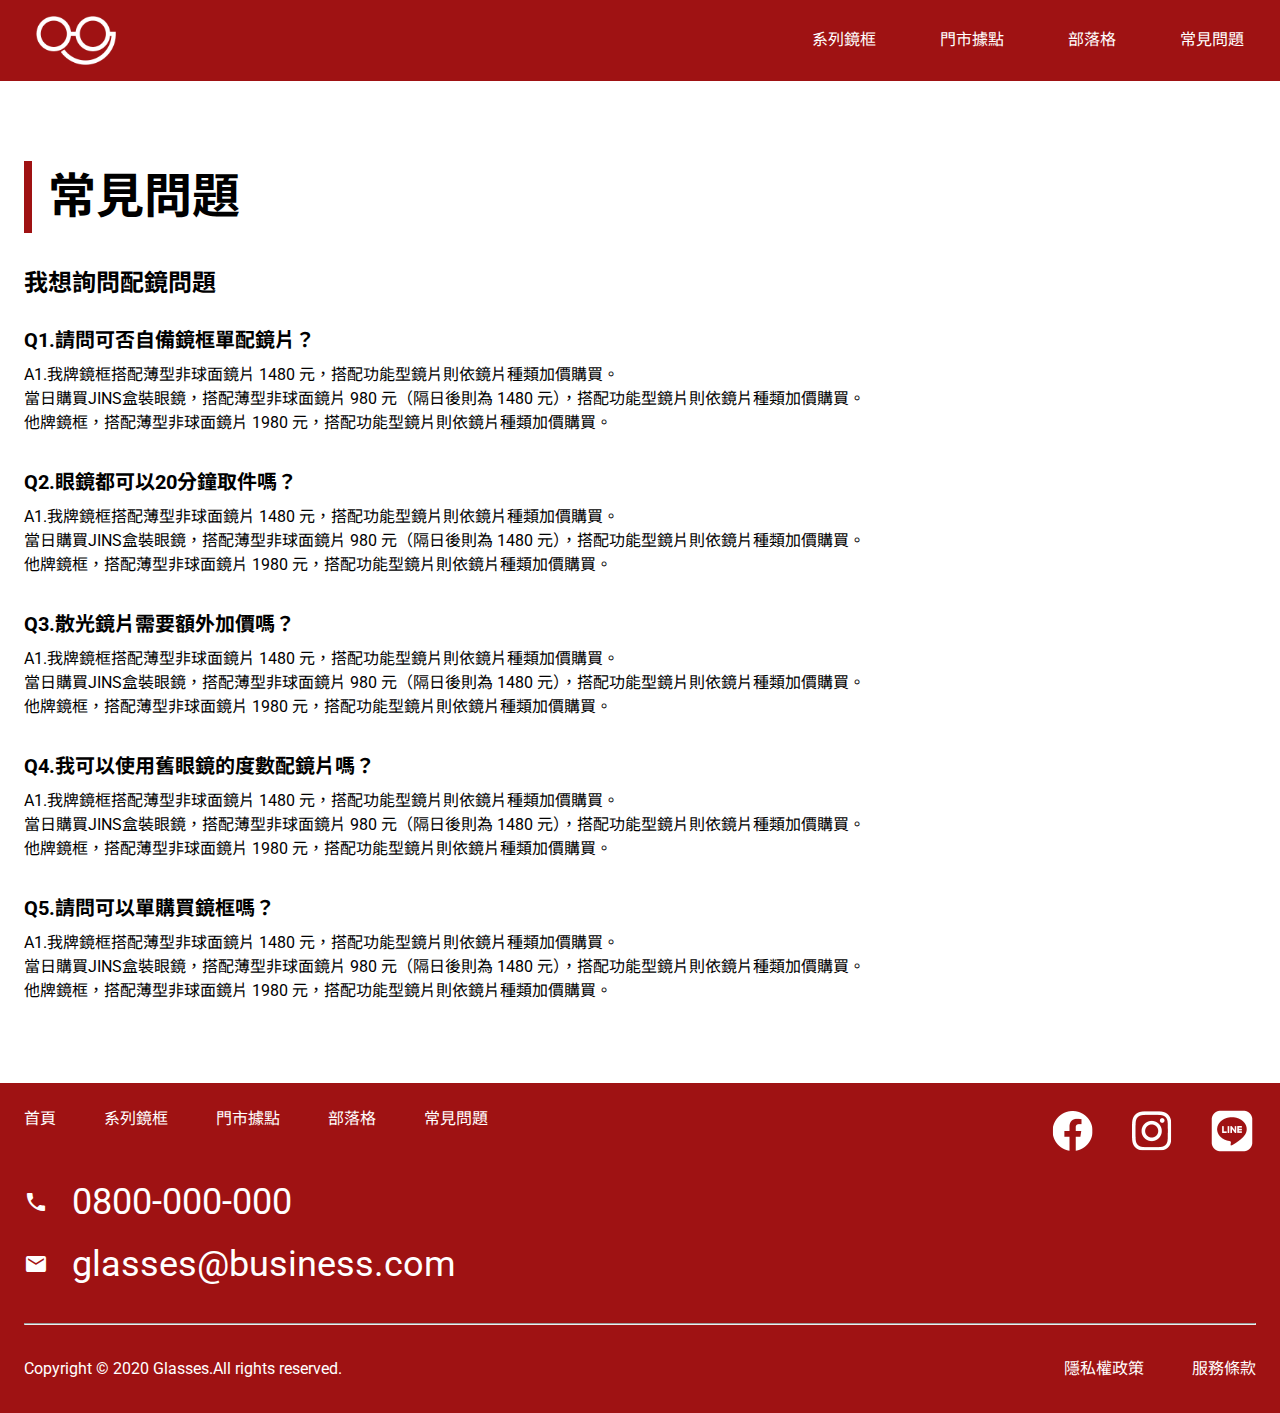
<file: index1.html>
<!DOCTYPE html>
<html lang="en">

<head>
    <meta charset="UTF-8">
    <meta name="viewport" content="width=device-width, initial-scale=1.0">
    <title>Week3</title>
    <link rel="stylesheet" href="css/all.css">
    <link rel="stylesheet" href="css/style.css">
    <link
        href="https://fonts.googleapis.com/css2?family=Bruno+Ace+SC&family=Lato:ital,wght@0,100;0,300;0,400;0,700;0,900;1,100;1,300;1,400;1,700;1,900&family=Noto+Sans+TC:wght@100..900&family=Roboto+Mono:ital,wght@0,100..700;1,100..700&family=Roboto:ital,wght@0,100;0,300;0,400;0,500;0,700;0,900;1,100;1,300;1,400;1,500;1,700;1,900&display=swap"
        rel="stylesheet">
    <link rel="stylesheet" href="https://fonts.googleapis.com/icon?family=Material+Icons" />
</head>

<body>
    <!--nav-->
    <nav class="nav">
        <div class="container d-flex ">
            <a href="#" data-page="home" class="d-flex">
                <img class="logo" src="img/logo-white.png" alt="Logo"></a>
            <ul class="menu sm-hidden">
                <li><a class="h5" href="#" data-page="product">系列鏡框</a></li>
                <li><a class="h5" href="#" data-page="locate">門市據點</a></li>
                <li><a class="h5" href="#" data-page="blog">部落格</a></li>
                <li><a class="h5" href="#" data-page="qa">常見問題</a></li>
            </ul>
        </div>
        <ul class="menu md-hidden">
            <li><a class="h5" href="#" data-page="product">系列鏡框</a></li>
            <li><a class="h5" href="#" data-page="locate">門市據點</a></li>
            <li><a class="h5" href="#" data-page="blog">部落格</a></li>
            <li><a class="h5" href="#" data-page="qa">常見問題</a></li>
        </ul>
    </nav>


    <!--content-->
    <div id="content"></div>
    <!--footer-->
    <footer class="footer">
        <div class="container py-6 px-4 mx-auto">
            <div class="d-flex justify-between">
                <div>
                    <div class=" sm-hidden md-flex mb-11">
                        <ul class="d-flex ">
                            <li class="mr-12"><a href="#"></a>首頁</li>
                            <li class="mr-12"><a href="#"></a>系列鏡框</li>
                            <li class="mr-12"><a href="#"></a>門市據點</li>
                            <li class="mr-12"><a href="#"></a>部落格</li>
                            <li><a href="#"></a>常見問題</li>
                        </ul>
                    </div>
                    <div>
                        <p class="fs-16 md-fs-36 mb-2 d-flex"><span> <i
                                    class="material-icons footer-img mr-3">call</i></span>0800-000-000</p>

                        <p class="fs-16 md-fs-36 d-flex"><span> <i
                                    class="material-icons footer-img mr-3 ">mail</i></span>
                            glasses@business.com</p>
                    </div>
                </div>
                <div class="d-flex">
                    <a href="#" class="mr-2 mb-mr-8"><img src="img/ic-social-fb.png" class="w-24p md-w-48p"
                            alt="Facebook"></a>
                    <a href="#" class="mr-2 mb-mr-8"><img src="img/ic_social_ig.png" class="w-24p md-w-48p"
                            alt="IG"></a>
                    <a href="#"><img src="img/ic_social_line.png" class="w-24p md-w-48p" alt="Line"></a>
                </div>
            </div>
            <hr class="my-4 md-my-8" />
            <div class="sm-block md-flex justify-between">
                <p class="fs-16 mb-2">Copyright © 2020 Glasses.All rights reserved.</p>
                <div class=" md-flex">
                    <p class="fs-16 mb-2 mr-12">隱私權政策</p>
                    <p class="fs-16 ">服務條款</p>
                </div>
            </div>
        </div>
    </footer>

    <script type="text/javascript" src="js/index.js"></script>
</body>

</html>
</file>
<file: css/style.css>
@import url("https://fonts.googleapis.com/css2?family=Bruno+Ace+SC&family=Noto+Sans+TC:wght@100..900&display=swap");
@import url("https://fonts.google.com/specimen/Roboto?query=roboto");
:root {
  --primary-color: #9f1213;
  --secondary-color: #fbf2f2;
}
* {
  box-sizing: border-box;
  /* outline: 1px solid #000; */
}
body {
  font-family: "Roboto", "Noto Sans TC", sans-serif;
  font-optical-sizing: auto;
  font-weight: 400;
  font-style: normal;
  line-height: 1.5;
}
img {
  max-width: 100%;
  height: auto;
  vertical-align: middle;
}
a {
  text-decoration: none;
  &:hover {
    color: rgb(228, 134, 13);
  }
  &:active {
    color: var(--primary-color);
  }
}

.nav .container {
  max-width: 348px;
  width: 100%;
  flex-direction: column;
}

.nav {
  padding: 0 12px;
  background: var(--primary-color);
}
.footer {
  background: var(--primary-color);
  color: white;
}
.logo {
  max-width: 80px;
  width: 20%;
  padding-top: 16px;
  padding-bottom: 16px;
}

.menu {
  display: flex;
  flex-wrap: wrap;
  margin-left: -12px;
  margin-right: -12px;
}

.menu li {
  border: 1px solid #fff;
  width: 50%;
  text-align: center;
}
.menu li a {
  color: #ffffff;
  font-size: 16px;
}
.qa-container {
  width: 100%;
  padding-left: 12px;
  padding-right: 12px;
  margin-top: 40px;
  margin-bottom: 64px;
}

.subtitle {
  border-left: 8px solid var(--primary-color);
  font-size: 24px;
  margin-bottom: 32px;
  font-weight: bold;
  padding-left: 16px;
}
.fs-24-b {
  font-size: 24px;
  font-weight: bold;
}
.fs-20-b {
  font-size: 20px;
  font-weight: bold;
}
.mb-2 {
  margin-bottom: 8px;
}
.mb-6 {
  margin-bottom: 24px;
}
.mb-10 {
  margin-bottom: 40px;
}
.py-6 {
  padding-top: 24px;
  padding-bottom: 24px;
}
.px-4 {
  padding-right: 16px;
  padding-left: 16px;
}
.mr-2 {
  margin-right: 8px;
}

.hidden {
  display: none;
}
.w-24p {
  width: 24px;
}
.justify-between {
  justify-content: space-between;
}
.my-4 {
  margin-top: 16px;
  margin-bottom: 16px;
}
.mr-3 {
  margin-right: 12px;
}
.mr-12 {
  margin-right: 48px;
}
.sm-hidden {
  display: none;
}
.sm-block {
  display: block;
}
.sm-d-flex {
  display: flex;
}
.d-flex {
  display: flex;
}
.footer-img {
  width: 18px;
}
.mb-mr-8 {
  margin-right: 32px;
}
@media (min-width: 576px) {
  .nav .container {
    max-width: 720px;
    flex-direction: row;
    justify-content: space-between;
    padding-left: 24px;
    padding-right: 24px;
  }
  .footer .container {
    max-width: 720px;
    flex-direction: row;
    justify-content: space-between;
    padding-left: 24px;
    padding-right: 24px;
  }
  .qa-container {
    max-width: 720px;
    justify-content: start;
    padding-left: 24px;
    padding-right: 24px;
    margin-bottom: 80px;
    margin-top: 80px;
  }
  .logo {
    align-self: center;
    width: 80px;
  }

  .menu {
    justify-content: end;
    align-items: center;
    width: auto;
    display: flex;
    flex-wrap: nowrap;
    margin-left: 0px;
    margin-right: 0px;
  }

  .menu li {
    border: 0;
    width: auto;
    text-align: center;
    margin-left: 64px;
    margin-top: 24px;
    margin-bottom: 24px;
  }

  .fs-48 {
    font-size: 48px;
  }
  .fs-16 {
    font-size: 16px;
  }

  .subtitle {
    font-size: 48px;
    margin-top: 80px;
    margin-bottom: 32px;
  }
  .md-mb-8 {
    margin-bottom: 32px;
  }
  .w-24 {
    width: 24px;
  }
  .hidden {
    display: none;
  }
  .md-flex {
    display: flex;
  }
  .md-hidden {
    display: none;
  }
  .md-w-48p {
    width: 48px;
  }
  .footer-img {
    width: 36px;
  }
  .md-fs-36 {
    font-size: 36px;
  }
  .mb-11 {
    margin-bottom: 44px;
  }
}

@media (min-width: 768px) {
  .nav .container {
    max-width: 1296px;
    flex-direction: row;
    justify-content: space-between;
    margin: 0 auto;
  }
  .footer .container {
    max-width: 1296px;
    flex-direction: row;
    justify-content: space-between;
    margin: 0 auto;
  }
  .qa-container {
    max-width: 1296px;
    margin-bottom: 80px;
    margin-left: auto;
    margin-right: auto;
  }
  .logo {
    align-self: center;
    width: 80px;
  }

  .menu {
    justify-content: end;

    flex-wrap: nowrap;
    margin-left: 0px;
    margin-right: 0px;
  }

  .menu li {
    border: 0;

    text-align: center;
    margin-left: 64px;
    margin-top: 24px;
    margin-bottom: 24px;
  }
  .mx-auto {
    margin-left: auto;
    margin-right: auto;
  }
  .md-my-8 {
    margin-top: 32px;
    margin-bottom: 32px;
  }
}
</file>
<file: css/all.css>
/* http://meyerweb.com/eric/tools/css/reset/ 
   v2.0 | 20110126
   License: none (public domain)
*/

html,
body,
div,
span,
applet,
object,
iframe,
h1,
h2,
h3,
h4,
h5,
h6,
p,
blockquote,
pre,
a,
abbr,
acronym,
address,
big,
cite,
code,
del,
dfn,
em,
img,
ins,
kbd,
q,
s,
samp,
small,
strike,
strong,
sub,
sup,
tt,
var,
b,
u,
i,
center,
dl,
dt,
dd,
ol,
ul,
li,
fieldset,
form,
label,
legend,
table,
caption,
tbody,
tfoot,
thead,
tr,
th,
td,
article,
aside,
canvas,
details,
embed,
figure,
figcaption,
footer,
header,
hgroup,
menu,
nav,
output,
ruby,
section,
summary,
time,
mark,
audio,
video {
  margin: 0;
  padding: 0;
  border: 0;
  font-size: 100%;
  font: inherit;
  vertical-align: baseline;
}
/* HTML5 display-role reset for older browsers */
article,
aside,
details,
figcaption,
figure,
footer,
header,
hgroup,
menu,
nav,
section {
  display: block;
}
body {
  line-height: 1;
}
ol,
ul {
  list-style: none;
}
blockquote,
q {
  quotes: none;
}
blockquote:before,
blockquote:after,
q:before,
q:after {
  content: "";
  content: none;
}
table {
  border-collapse: collapse;
  border-spacing: 0;
}
</file>
